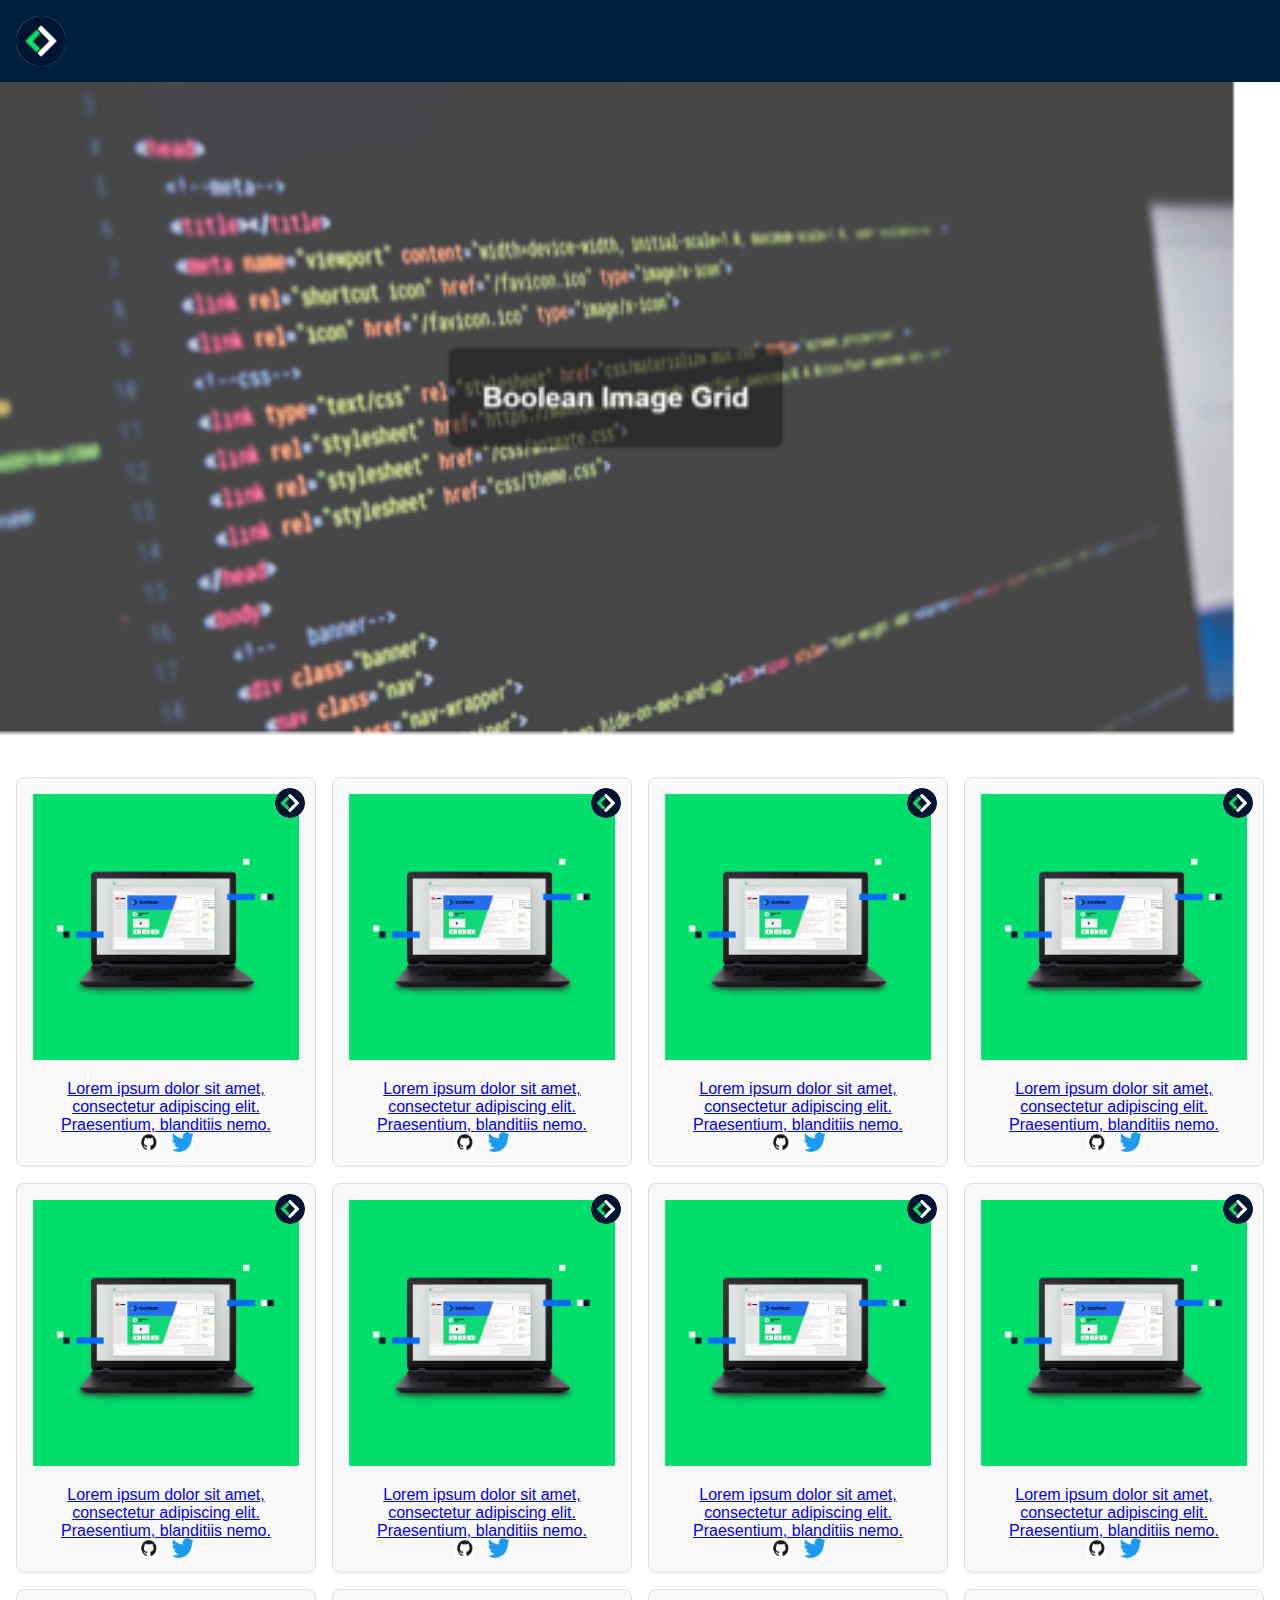
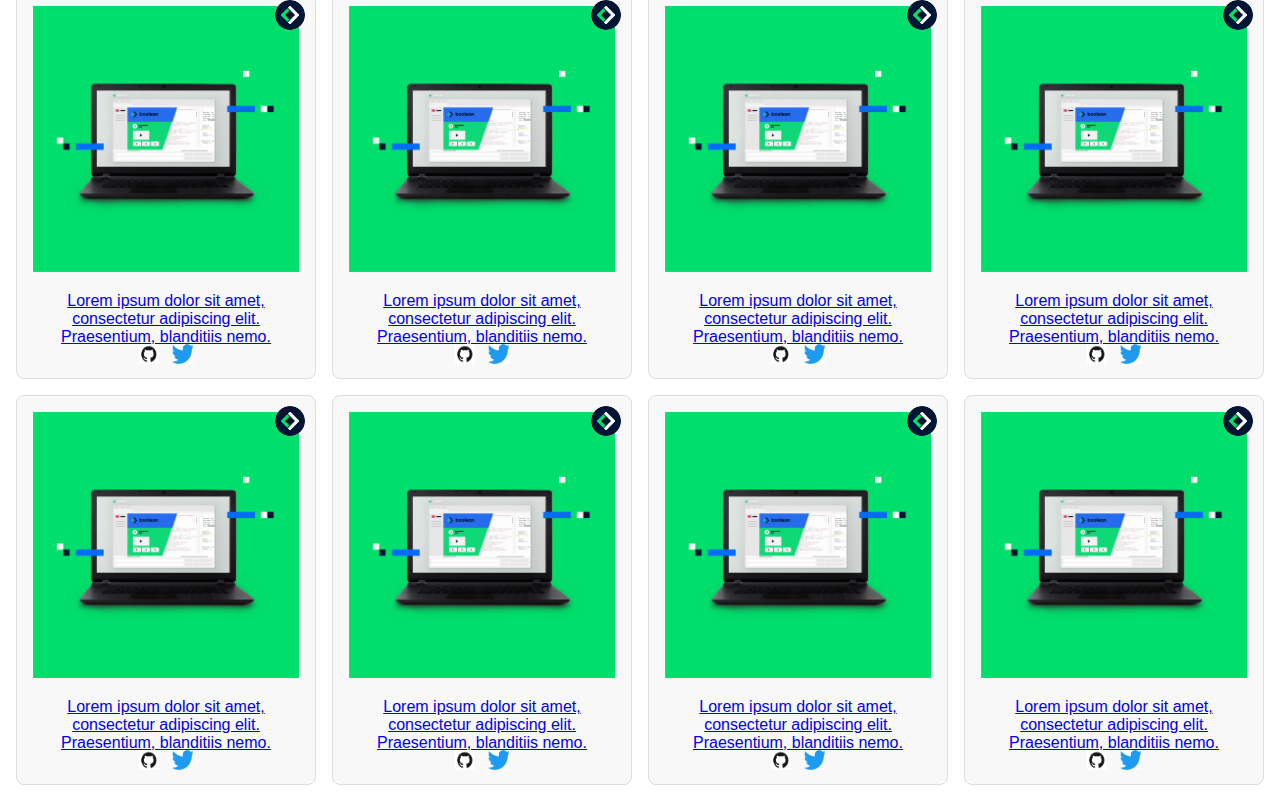
<file: index.html>
<!DOCTYPE html>
<html lang="en">
  <head>
    <meta charset="UTF-8" />
    <meta name="viewport" content="width=device-width, initial-scale=1.0" />
    <title>Responsive Card Grid</title>
    <link rel="stylesheet" href="style.css" />
  </head>
  <body>
    <header>
      <img src="images/booleanlogo.png" alt="logo" id="logohead" />
    </header>
    <section class="hero">
      <img src="image.png" alt="Hero Image" />
    </section>
    <main class="card-grid">
      <a href="detail.html">
        <div class="card">
          <img src="images/code.png" alt="Card Image" />
          <img src="images/booleanlogo.png" alt="Logo" class="logo" />
          <p>
            Lorem ipsum dolor sit amet, consectetur adipiscing elit.
            Praesentium, blanditiis nemo.
          </p>
          <div class="social-icons">
            <img src="github.png" alt="GitHub" />
            <img src="images/twiter.png" alt="Twitter" />
          </div>
        </div>
      </a>
      <a href="detail.html">
        <div class="card">
          <img src="images/code.png" alt="Card Image" />
          <img src="images/booleanlogo.png" alt="Logo" class="logo" />
          <p>
            Lorem ipsum dolor sit amet, consectetur adipiscing elit.
            Praesentium, blanditiis nemo.
          </p>
          <div class="social-icons">
            <img src="github.png" alt="GitHub" />
            <img src="images/twiter.png" alt="Twitter" />
          </div>
        </div>
      </a>
      <a href="detail.html">
        <div class="card">
          <img src="images/code.png" alt="Card Image" />
          <img src="images/booleanlogo.png" alt="Logo" class="logo" />
          <p>
            Lorem ipsum dolor sit amet, consectetur adipiscing elit.
            Praesentium, blanditiis nemo.
          </p>
          <div class="social-icons">
            <img src="github.png" alt="GitHub" />
            <img src="images/twiter.png" alt="Twitter" />
          </div>
        </div>
      </a>
      <a href="detail.html">
        <div class="card">
          <img src="images/code.png" alt="Card Image" />
          <img src="images/booleanlogo.png" alt="Logo" class="logo" />
          <p>
            Lorem ipsum dolor sit amet, consectetur adipiscing elit.
            Praesentium, blanditiis nemo.
          </p>
          <div class="social-icons">
            <img src="github.png" alt="GitHub" />
            <img src="images/twiter.png" alt="Twitter" />
          </div>
        </div>
      </a>
      <a href="detail.html">
        <div class="card">
          <img src="images/code.png" alt="Card Image" />
          <img src="images/booleanlogo.png" alt="Logo" class="logo" />
          <p>
            Lorem ipsum dolor sit amet, consectetur adipiscing elit.
            Praesentium, blanditiis nemo.
          </p>
          <div class="social-icons">
            <img src="github.png" alt="GitHub" />
            <img src="images/twiter.png" alt="Twitter" />
          </div>
        </div>
      </a>
      <a href="detail.html">
        <div class="card">
          <img src="images/code.png" alt="Card Image" />
          <img src="images/booleanlogo.png" alt="Logo" class="logo" />
          <p>
            Lorem ipsum dolor sit amet, consectetur adipiscing elit.
            Praesentium, blanditiis nemo.
          </p>
          <div class="social-icons">
            <img src="github.png" alt="GitHub" />
            <img src="images/twiter.png" alt="Twitter" />
          </div>
        </div>
      </a>
      <a href="detail.html">
        <div class="card">
          <img src="images/code.png" alt="Card Image" />
          <img src="images/booleanlogo.png" alt="Logo" class="logo" />
          <p>
            Lorem ipsum dolor sit amet, consectetur adipiscing elit.
            Praesentium, blanditiis nemo.
          </p>
          <div class="social-icons">
            <img src="github.png" alt="GitHub" />
            <img src="images/twiter.png" alt="Twitter" />
          </div>
        </div>
      </a>
      <a href="detail.html">
        <div class="card">
          <img src="images/code.png" alt="Card Image" />
          <img src="images/booleanlogo.png" alt="Logo" class="logo" />
          <p>
            Lorem ipsum dolor sit amet, consectetur adipiscing elit.
            Praesentium, blanditiis nemo.
          </p>
          <div class="social-icons">
            <img src="github.png" alt="GitHub" />
            <img src="images/twiter.png" alt="Twitter" />
          </div>
        </div>
      </a>
      <a href="detail.html">
        <div class="card">
          <img src="images/code.png" alt="Card Image" />
          <img src="images/booleanlogo.png" alt="Logo" class="logo" />
          <p>
            Lorem ipsum dolor sit amet, consectetur adipiscing elit.
            Praesentium, blanditiis nemo.
          </p>
          <div class="social-icons">
            <img src="github.png" alt="GitHub" />
            <img src="images/twiter.png" alt="Twitter" />
          </div>
        </div>
      </a>
      <a href="detail.html">
        <div class="card">
          <img src="images/code.png" alt="Card Image" />
          <img src="images/booleanlogo.png" alt="Logo" class="logo" />
          <p>
            Lorem ipsum dolor sit amet, consectetur adipiscing elit.
            Praesentium, blanditiis nemo.
          </p>
          <div class="social-icons">
            <img src="github.png" alt="GitHub" />
            <img src="images/twiter.png" alt="Twitter" />
          </div>
        </div>
      </a>
      <a href="detail.html">
        <div class="card">
          <img src="images/code.png" alt="Card Image" />
          <img src="images/booleanlogo.png" alt="Logo" class="logo" />
          <p>
            Lorem ipsum dolor sit amet, consectetur adipiscing elit.
            Praesentium, blanditiis nemo.
          </p>
          <div class="social-icons">
            <img src="github.png" alt="GitHub" />
            <img src="images/twiter.png" alt="Twitter" />
          </div>
        </div>
      </a>
      <a href="detail.html">
        <div class="card">
          <img src="images/code.png" alt="Card Image" />
          <img src="images/booleanlogo.png" alt="Logo" class="logo" />
          <p>
            Lorem ipsum dolor sit amet, consectetur adipiscing elit.
            Praesentium, blanditiis nemo.
          </p>
          <div class="social-icons">
            <img src="github.png" alt="GitHub" />
            <img src="images/twiter.png" alt="Twitter" />
          </div>
        </div>
      </a>
      <a href="detail.html">
        <div class="card">
          <img src="images/code.png" alt="Card Image" />
          <img src="images/booleanlogo.png" alt="Logo" class="logo" />
          <p>
            Lorem ipsum dolor sit amet, consectetur adipiscing elit.
            Praesentium, blanditiis nemo.
          </p>
          <div class="social-icons">
            <img src="github.png" alt="GitHub" />
            <img src="images/twiter.png" alt="Twitter" />
          </div>
        </div>
      </a>
      <a href="detail.html">
        <div class="card">
          <img src="images/code.png" alt="Card Image" />
          <img src="images/booleanlogo.png" alt="Logo" class="logo" />
          <p>
            Lorem ipsum dolor sit amet, consectetur adipiscing elit.
            Praesentium, blanditiis nemo.
          </p>
          <div class="social-icons">
            <img src="github.png" alt="GitHub" />
            <img src="images/twiter.png" alt="Twitter" />
          </div>
        </div>
      </a>
      <a href="detail.html">
        <div class="card">
          <img src="images/code.png" alt="Card Image" />
          <img src="images/booleanlogo.png" alt="Logo" class="logo" />
          <p>
            Lorem ipsum dolor sit amet, consectetur adipiscing elit.
            Praesentium, blanditiis nemo.
          </p>
          <div class="social-icons">
            <img src="github.png" alt="GitHub" />
            <img src="images/twiter.png" alt="Twitter" />
          </div>
        </div>
      </a>
      <a href="detail.html">
        <div class="card">
          <img src="images/code.png" alt="Card Image" />
          <img src="images/booleanlogo.png" alt="Logo" class="logo" />
          <p>
            Lorem ipsum dolor sit amet, consectetur adipiscing elit.
            Praesentium, blanditiis nemo.
          </p>
          <div class="social-icons">
            <img src="github.png" alt="GitHub" />
            <img src="images/twiter.png" alt="Twitter" />
          </div>
        </div>
      </a>
    </main>
    <div class="footer"></div>
  </body>
</html>
</file>
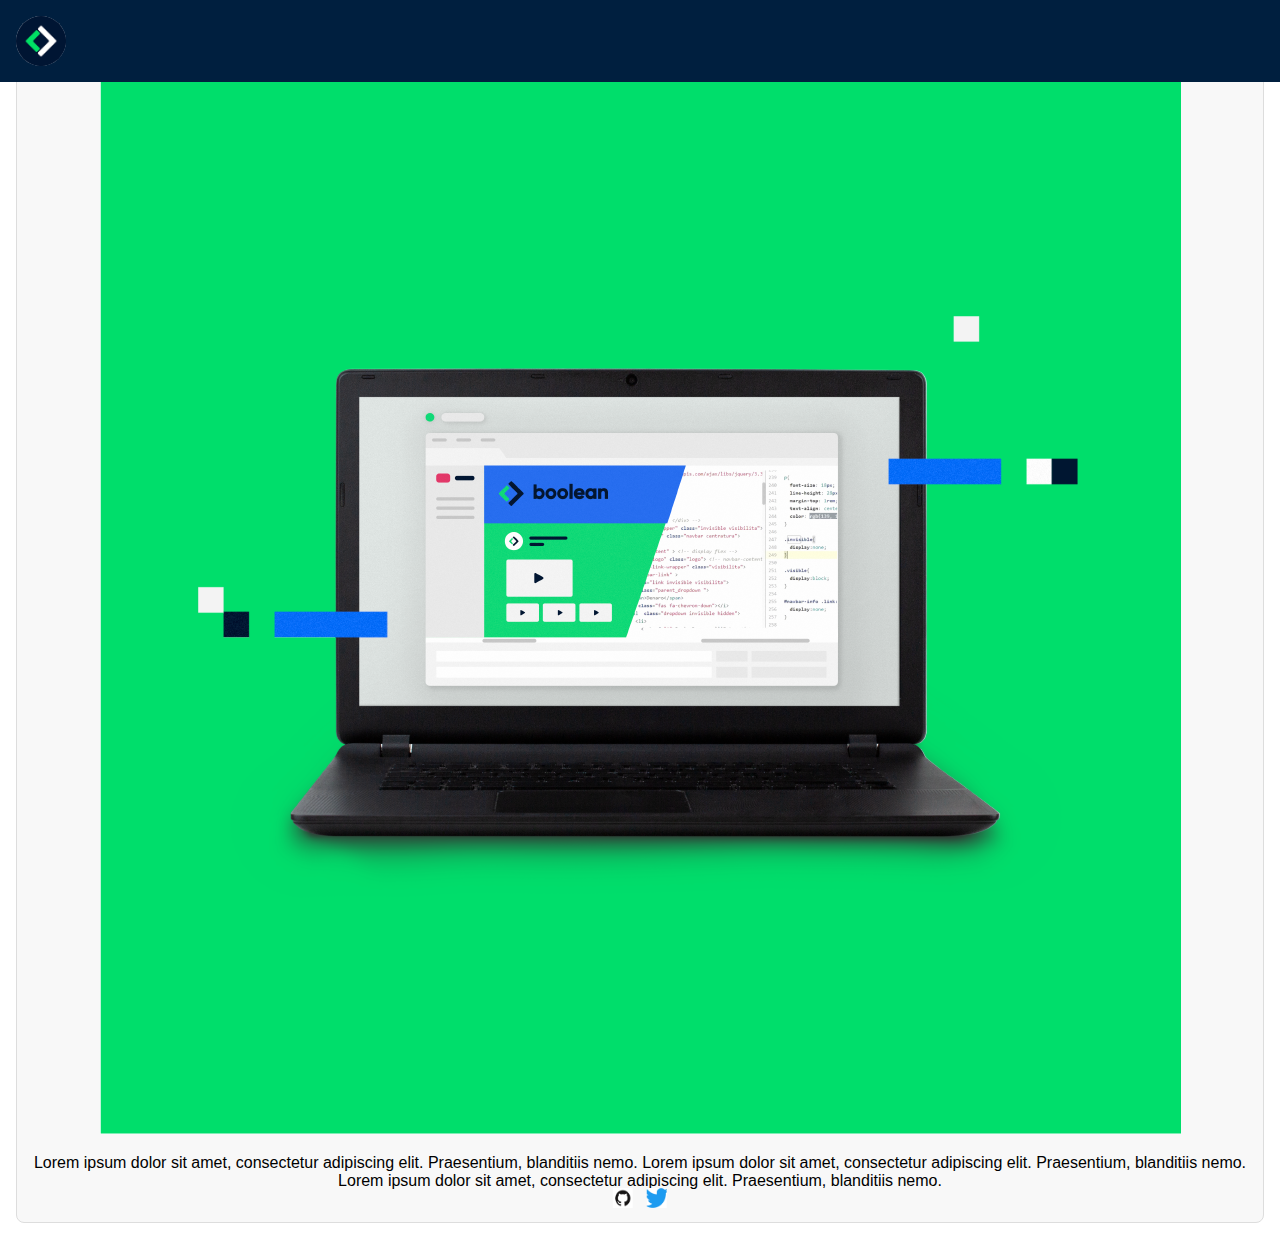
<file: detail.html>
<!DOCTYPE html>
<html lang="en">
  <head>
    <meta charset="UTF-8" />
    <meta name="viewport" content="width=device-width, initial-scale=1.0" />
    <title>Responsive Card Grid</title>
    <link rel="stylesheet" href="style.css" />
  </head>
  <body>
    <header>
      <a href="index.html">
        <img src="images/booleanlogo.png" alt="logo" id="logohead" />
      </a>
    </header>

    <main class="card-grid">
      <div class="card">
        <img src="images/code.png" alt="Card Image" />
        <img src="images/booleanlogo.png" alt="Logo" class="logo" />
        <p>
          Lorem ipsum dolor sit amet, consectetur adipiscing elit. Praesentium,
          blanditiis nemo. Lorem ipsum dolor sit amet, consectetur adipiscing
          elit. Praesentium, blanditiis nemo. Lorem ipsum dolor sit amet,
          consectetur adipiscing elit. Praesentium, blanditiis nemo.
        </p>
        <div class="social-icons">
          <img src="github.png" alt="GitHub" />
          <img src="images/twiter.png" alt="Twitter" />
        </div>
      </div>
    </main>
    <div class="footer"></div>
  </body>
</html>
</file>
<file: style.css>
body {
  margin: 0;
  font-family: Arial, sans-serif;
}

header,
footer {
  background-color: #001f3f;
  color: white;

  padding: 1rem;
  position: fixed;
  width: 100%;
  z-index: 1;
  align-items: center;
}
#logohead {
  height: 50px;
  width: 50px;
  display: flex;
  border-radius: 50%;
  margin-right: 10px;
}

header {
  top: 0;
}

footer {
  bottom: 0;
}

.hero {
  margin-top: 70px;
  text-align: center;
}

.hero img {
  width: 100%;
  height: auto;
}

.card-grid {
  display: grid;
  gap: 1rem;
  padding: 1rem;
  margin-top: 20px;
  grid-template-columns: repeat(auto-fit, minmax(250px, 1fr));
}

.card {
  background-color: #f8f8f8;
  border: 1px solid #ddd;
  border-radius: 8px;
  overflow: hidden;
  position: relative;
  text-align: center;
  padding: 1rem;
}

.card img {
  max-width: 100%;
  height: auto;
}

.card .social-icons {
  position: absolute;
  bottom: 10px;
  left: 50%;
  transform: translateX(-50%);
}

.card .social-icons img {
  width: 20px;
  height: 20px;
  margin: 0 5px;
}

.card .logo {
  position: absolute;
  top: 10px;
  right: 10px;
  width: 30px;
  height: 30px;
  border-radius: 50%;
}
</file>
